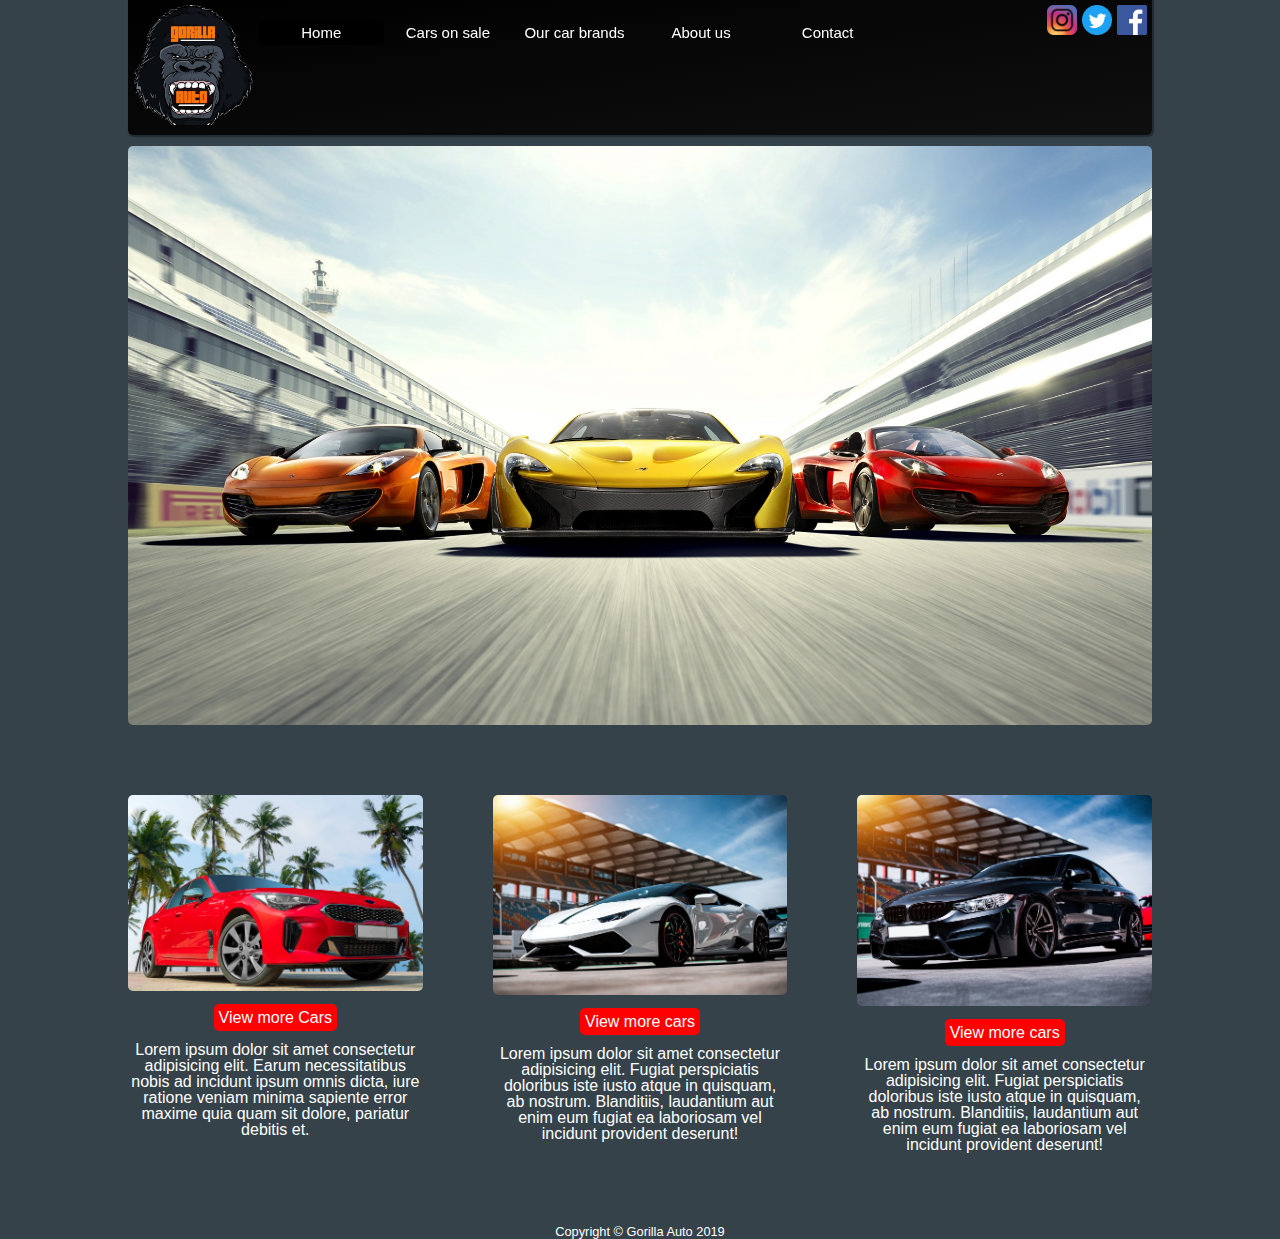
<file: index.html>
<!doctype html>
<html lang="en">
  <head>
  <meta charset="UTF-8">
  <meta name="viewport" content="width=device-width, initial-scale=1.0">
  <meta http-equiv="X-UA-Compatible" content="ie=edge">
  <meta name="author" content="Elias Naderi">
  <meta name="descritpion" content="På Gorilla Auto köpa bilar">
  <meta name="keywords" content="Gorilla Auto,cars on sale ,Our car brands, About us, Contact">
  <title>Gorilla Auto</title>

  <link rel="manifest" href="site.webmanifest">
  <link rel="apple-touch-icon" href="icon.png">
  <!-- Place favicon.ico in the root directory -->
  <script src="js/main.js"></script>
  <link rel="stylesheet" href="css/normalize.css">
  <link rel="stylesheet" href="css/main.css">
  <link rel="stylesheet" href="https://cdnjs.cloudflare.com/ajax/libs/font-awesome/4.7.0/css/font-awesome.min.css">
  </head>

<body>
     <div class="site">

    <header class="invisible-header"></header>

    <header class="header">

      <a href="index.html"><img class="headerlogo" src="./img/Gorilla-AUto.png" alt="Gorilla Logo"></a>

      <!-- Meny brett fönster -->
      <div class="navbar">
        <a class="active" href="#">Home</a> 
        <a href="bilar.html">Cars on sale</a>
        <a href="våra-bilmärken.html"> Our car brands</a>
        <a href="omoss.html">  About us</a>
        <a href="kontakt.html">Contact</a>
        

      </div>

      <!-- Meny smalt fönster -->
      <div class="topnav">
  
        <div id="myLinks">
            <a class="active1" href="#">Home</a>
            <a href="bilar.html">Cars on sale</a>
            <a href="våra-bilmärken.html">Our car brands</a>
            <a href="omoss.html">About us</a>
            <a href="kontakt.html">Contact</a>
            <a href="https://www.facebook.com" target="_blank" ><img src="./img/facebook_logo.png" alt="facebook_logo" style="width:20px"></a>
            <a href="https://www.twitter.com" target="_blank"><img src="./img/twitter_logo.png" alt="twitter_logo" style="width:20px"></a>
            <a href="https://www.instagram.com" target="_blank"><img src="./img/instagram_logo.png" alt="instagram_logo" style="width:20px"></a>
        </div>

        <a href="javascript:void(0);" class="icon" onclick="myFunction()"><i class="fa fa-bars"></i></a>
      </div>

      <div class="socialmedia">
       <a href="https://www.facebook.com" target="_blank" ><img src="./img/facebook_logo.png" alt="facebook_logo"></a>
       <a href="https://www.twitter.com" target="_blank"><img  src="./img/twitter_logo.png" alt="twitter_logo"></a>
       <a href="https://www.instagram.com" target="_blank"><img src="./img/instagram_logo.png" alt="instagram_logo"></a>
      </div>
      
    </header>
       
    <main class="main-area bildshow">
        
        <img id="bild" src="./img/car.jpg" alt="cars"> 
        
    </main>
    
    <article class="box article1">

      <img class="article-image" src="./img/red-car.jpg" style=width:100% alt="red-car">
      <br>
      <br>
      <a class="article-button" href="bilar.html">View more Cars</a>
      <br>
      <br>
      <p class="article-text">Lorem ipsum dolor sit amet consectetur adipisicing elit. Earum necessitatibus nobis ad incidunt ipsum omnis dicta, iure ratione veniam minima sapiente error maxime quia quam sit dolore, pariatur debitis et.</p>
    </article>

    <article class="box article2">

      <img class="article-image" src="./img/white-lambo.jpg" style="width:100%" alt="BMW">
      <br>
      <br>
      <a class="article-button" href="bilar.html">View more cars</a>
      <br>
      <br>
      <p class="article-text">Lorem ipsum dolor sit amet consectetur adipisicing elit. Fugiat perspiciatis doloribus iste iusto atque in quisquam, ab nostrum. Blanditiis, laudantium aut enim eum fugiat ea laboriosam vel incidunt provident deserunt!</p>
    </article>

    <article class="box article3">

      <img class="article-image" src="./img/bmw-svart.jpg" style="width:100%" alt="Black BMW">
      <br>
      <br>
      <a class="article-button" href="bilar.html">View more cars </a>
      <br>
      <br>
      <p class="article-text">Lorem ipsum dolor sit amet consectetur adipisicing elit. Fugiat perspiciatis doloribus iste iusto atque in quisquam, ab nostrum. Blanditiis, laudantium aut enim eum fugiat ea laboriosam vel incidunt provident deserunt!</p>
    </article>


    <footer class="footer">
    <p>Copyright © Gorilla Auto 2019</p>
    </footer>
    
  </div>

</body>
</html>
</file>
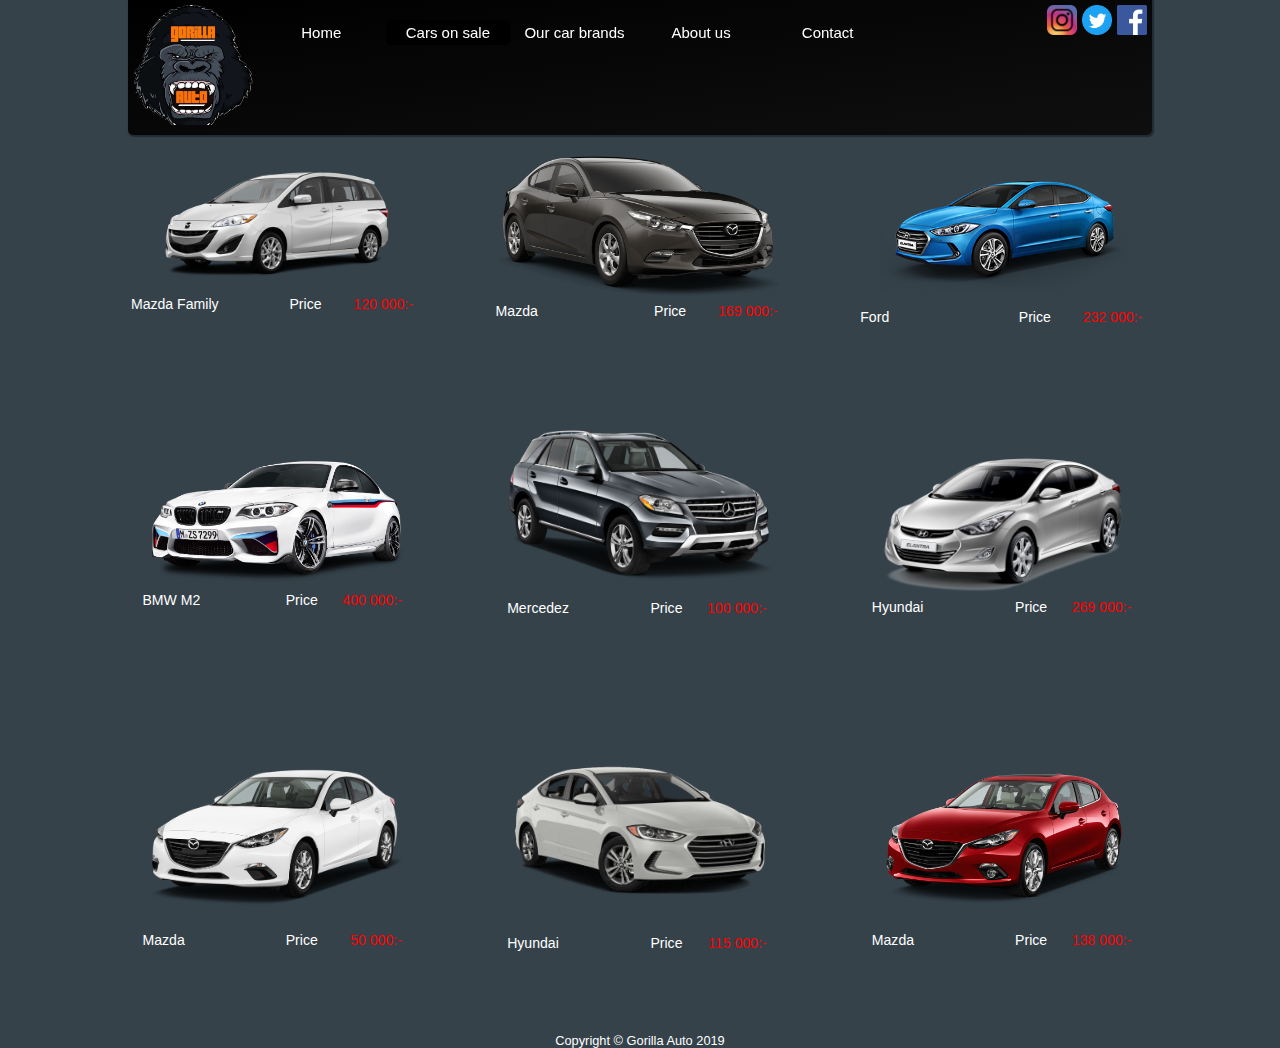
<file: bilar.html>
<!DOCTYPE html>
<html lang="en">

<head>
 <meta charset="UTF-8">
 <meta name="viewport" content="width=device-width, initial-scale=1.0">
 <meta http-equiv="X-UA-Compatible" content="ie=edge">
 <meta name="author" content="Elias Naderi">
 <meta name="descritpion" content="Gorilla Auto kan man köpa tillgängliga bilar">
 <meta name="keywords" content="Gorilla Auto, Cars on sale, Our car brands, About us, Contact,">
 <title>Gorilla Auto-Cars on sale</title>
 <link rel="stylesheet" href="css/main.css">
 <script src="js/main.js"></script>
 <link rel="stylesheet" href="https://cdnjs.cloudflare.com/ajax/libs/font-awesome/4.7.0/css/font-awesome.min.css">
</head>

<body>
    <div class="site">

        <header class="invisible-header"></header>

        <header class="header">

            <a href="index.html"><img class="headerlogo" src="./img/Gorilla-AUto.png"  alt="Gorilla Auto logotype"></a>
        
            <!-- Meny brett fösnter -->
            <div class="navbar">
              <a href="index.html">Home</a> 
              <a class="active" href="#">Cars on sale</a> 
              <a href="våra-bilmärken.html">Our car brands</a> 
              <a href="omoss.html">About us</a>
              <a href="kontakt.html">Contact</a> 
            </div>

            <div class="socialmedia">
                <a href="https://www.facebook.com" target="_blank" ><img src="./img/facebook_logo.png" alt="facebook_logo"></a>
                <a href="https://www.twitter.com" target="_blank"><img  src="./img/twitter_logo.png" alt="twitter_logo"></a>
                <a href="https://www.instagram.com" target="_blank"><img src="./img/instagram_logo.png" alt="instagram_logo"></a>
            </div>
        
            <!-- Meny smalt fösnter -->
            <div class="topnav">
        
              <div id="myLinks">
                  <a href="index.html">Home</a>
                  <a class="active1" href="#">Cars on sale</a>
                  <a href="våra-bilmärken.html">Our car brands</a>
                  <a href="omoss.html">About us</a>
                  <a href="kontakt.html">Contact</a>
                  <a href="https://www.facebook.com" target="_blank" ><img src="./img/facebook_logo.png" alt="facebook_logo" style="width:20px"></a>
                  <a href="https://www.twitter.com" target="_blank"><img src="./img/twitter_logo.png" alt="twitter_logo" style="width:20px"></a>
                  <a href="https://www.instagram.com" target="_blank"><img src="./img/instagram_logo.png" alt="instagram_logo" style="width:20px"></a>
              </div>
        
             <a href="javascript:void(0);" class="icon" onclick="myFunction()"><i class="fa fa-bars"></i></a>
            </div>
            
          </header>


            <!-- Car 1 -->
            <div class="article-car1 box-car">
                <picture>
                  <img class="car-image" src="./img/mz3.png" style="width:100%" alt="Mazda Family Van">
                </picture>
                <div class="article-grid">
                  <p class="car-text1">Mazda Family</p>
                  <p class="car-text2">Price</p>
                  <p class="car-text3">120 000:-</p>
                </div>
              </div>
              <!-- car2 -->
              <div class="article-car2 box-car">
                <picture>
                  <img class="car-image" src="./img/mz4.png" style="width:100%" alt="Mazda">
                </picture>
                <div class="article-grid">
                  <p class="car-text1">Mazda</p>
                  <p class="car-text2">Price</p>
                  <p class="car-text3">169 000:-</p>
                </div>
              </div>
               <!-- Car 3 -->
               <div class="article-car3 box-car">
                 <picture>
                    <img class="car-image" src="./img/h4.png" style="width:100%" alt="Ford">
                 </picture>
                 <div class="article-grid">
                   <p class="car-text1">Ford</p>
                   <p class="car-text2">Price</p>
                   <p class="car-text3">232 000:-</p>
                 </div>
                </div>
               <!-- car 4 -->
               <div class="article-car4 box-car">
                 <picture>
                    <img class="car-image" src="./img/bmw1.png" style="width:100%" alt="Bmw m2 vit">
                 </picture>
                 <div class="article-grid">
                   <p class="car-text1">BMW M2</p>
                   <p class="car-text2">Price</p>
                   <p class="car-text3">400 000:-</p>
                 </div>
                </div>
               <!-- car 5 -->
               <div class="article-car5 box-car">
                 <picture>
                    <img class="car-image" src="./img/m5.png" style="width:100%" alt="Mercedez">
                 </picture>
                 <div class="article-grid">
                   <p class="car-text1">Mercedez</p>
                   <p class="car-text2">Price</p>
                   <p class="car-text3">100 000:-</p>
                 </div>
                </div>
               <!-- car 6 -->
               <div class="article-car6 box-car">
                 <picture>
                    <img class="car-image" src="./img/hyundai.png" style="width:100%" alt="hyundai">
                 </picture>
                 <div class="article-grid">
                   <p class="car-text1">Hyundai</p>
                   <p class="car-text2">Price</p>
                   <p class="car-text3">269 000:-</p>
                 </div> 
                </div>
               <!-- car 7 -->
               <div class="article-car7 box-car">
  
                 <picture>
                    <img class="car-image" src="./img/mz1.png" style="width:100%" alt="Mazda">
                 </picture>
                 <div class="article-grid">
                   <p class="car-text1">Mazda</p>
                   <p class="car-text2">Price</p>
                   <p class="car-text3">50 000:-</p>
                 </div>
                </div>
               <!-- car 8  -->
               <div class="article-car8 box-car">
                 <picture>
                    <img class="car-image" src="./img/h5.png" style="width:100%" alt="hyundai">
                 </picture>
                 <div class="article-grid">
                   <p class="car-text1">Hyundai</p>
                   <p class="car-text2">Price</p>
                   <p class="car-text3">115 000:-</p>
                 </div> 
                </div>
               <!-- car 9 -->
               <div class="article-car9 box-car">
                 <picture>
                    <img class="car-image" src="img/mazda.png" style="width:100%" alt="Mazda">
                 </picture>
                 <div class="article-grid">
                   <p class="car-text1">Mazda</p>
                   <p class="car-text2">Price</p>
                   <p class="car-text3">138 000:-</p>
                 </div>  
                </div>

        <footer class="footer-car">
            <p>Copyright © Gorilla Auto 2019</p>
        </footer>
        
      </div>
</body>
</html>
</file>
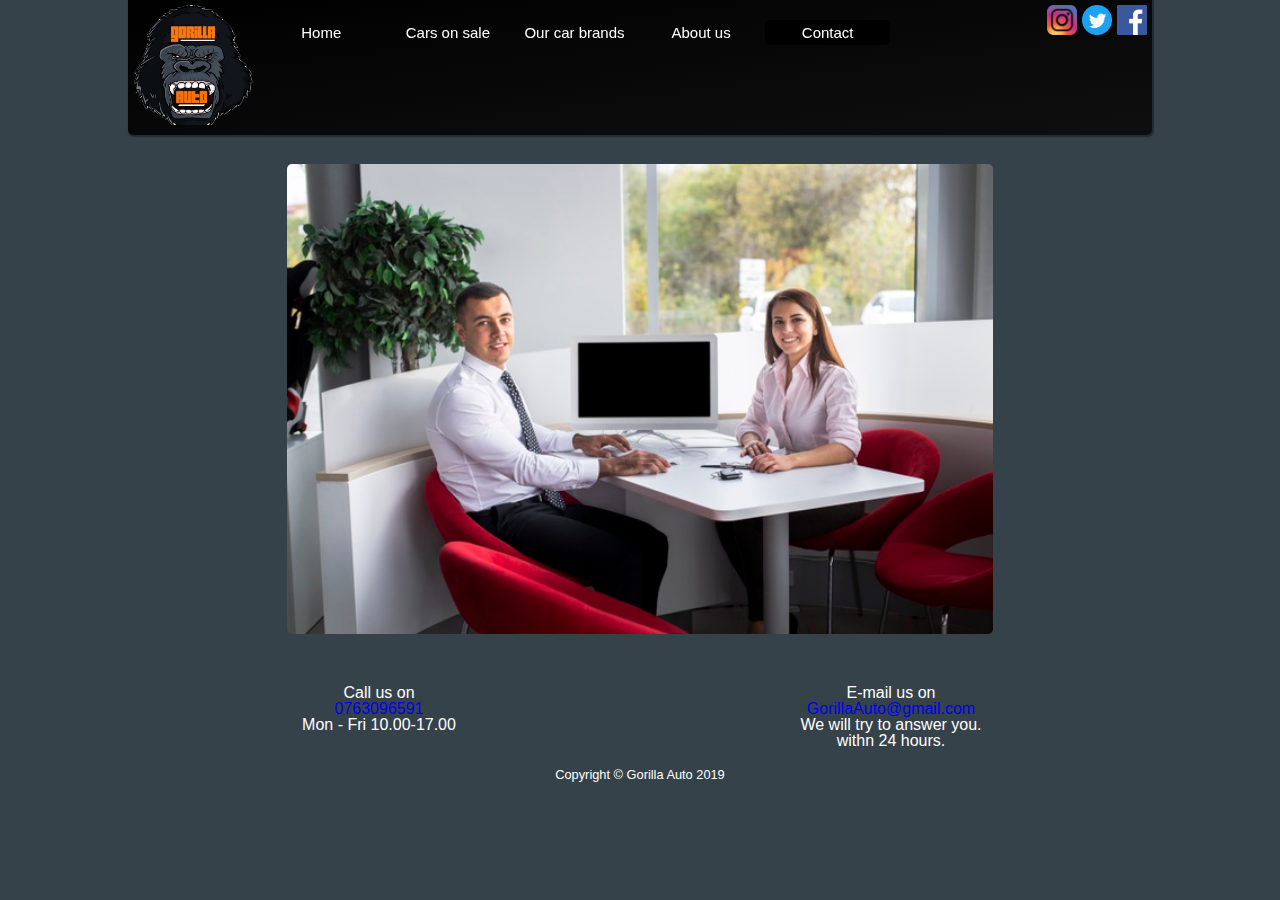
<file: kontakt.html>
<!doctype html>
<html lang="en">
  <head>
  <meta charset="UTF-8">
  <meta name="viewport" content="width=device-width, initial-scale=1.0">
  <meta http-equiv="X-UA-Compatible" content="ie=edge">
  <meta name="author" content="Elias Naderi">
  <meta name="descritpion" content="På Gorilla Auto köpa bilar">
  <meta name="keywords" content="Gorilla Auto,cars on sale ,Our car brands, About us, Contact">
  <title>Gorilla Auto</title>

  <link rel="manifest" href="site.webmanifest">
  <link rel="apple-touch-icon" href="icon.png">
  <!-- Place favicon.ico in the root directory -->
  <script src="js/main.js"></script>
  <link rel="stylesheet" href="css/normalize.css">
  <link rel="stylesheet" href="css/main.css">
  <link rel="stylesheet" href="https://cdnjs.cloudflare.com/ajax/libs/font-awesome/4.7.0/css/font-awesome.min.css">
  </head>

  <body>
    <div class="site1">
      <header class="invisible-header"></header>

      <header class="header">
        <a href="index.html"><img class="headerlogo" src="./img/Gorilla-AUto.png" alt="ignite_logo"></a>

        <!-- Meny brett fönster -->
        <div class="navbar">
          <a href="index.html">Home</a>
          <a href="bilar.html">Cars on sale</a>
          <a href="våra-bilmärken.html">Our car brands</a>
          <a href="omoss.html">About us</a>
          <a class="active" href="#">Contact</a>
        </div>

        <div class="socialmedia">
          <a href="https://www.facebook.com" target="_blank"><img src="./img/facebook_logo.png" alt="facebook_logo"></a>
          <a href="https://www.twitter.com" target="_blank"><img src="./img/twitter_logo.png" alt="twitter_logo"></a>
          <a href="https://www.instagram.com" target="_blank"><img src="./img/instagram_logo.png" alt="instagram_logo"></a>
        </div>

        <!-- Meny smalt fönster -->
        <div class="topnav">
          <div id="myLinks">
            <a href="index.html">Home</a>
            <a href="bilar.html">Cars on sale</a>
            <a href="våra-bilmärken.html">Our car brands</a>
            <a href="omoss.html">About us</a>
            <a class="active1" href="#">Contakt</a>
            <a href="https://www.facebook.com" target="_blank"><img src="./img/facebook_logo.png" alt="facebook_logo" style="width:20px"></a>
            <a href="https://www.twitter.com" target="_blank"><img src="./img/twitter_logo.png" alt="twitter_logo" style="width:20px"></a>
            <a href="https://www.instagram.com" target="_blank"><img src="./img/instagram_logo.png" alt="instagram_logo" style="width:20px"></a>
          </div>

          <a href="javascript:void(0);" class="icon" onclick="myFunction()"
            ><i class="fa fa-bars"></i></a>
        </div>
      </header>

      <!--Kontakt main-area-->
      <main class="box kontakt-main-area">
        <h1 class="h1-contact">Contact Us</h1>
        <img src="./img/contact-us4-img.jpg"
          class="kontakt-bild" style="width:75%"alt="Office phone">

      </main>

      <address class="box kontakt-article1">
        <h2>Call us on</h2>
        <h3>
          <a href="tel:0763096591" class="contact-link">0763096591</a>
        </h3>
        <p>Mon - Fri 10.00-17.00</p>
      </address>

      <address class="box kontakt-article2">
        <h2>E-mail us on </h2>
        <h3>
          <a href="mailto:GorillaAuto@gmail.com" class="contact-link">GorillaAuto@gmail.com</a>
        </h3>
        <p>
          We will try to answer you. <br/>
          withn 24 hours.
        </p>
      </address>

      <!--Footer-->
      <footer class="footer">
        <p>Copyright © Gorilla Auto 2019</p>
      </footer>

    </div>
  </body>
</html>
</file>
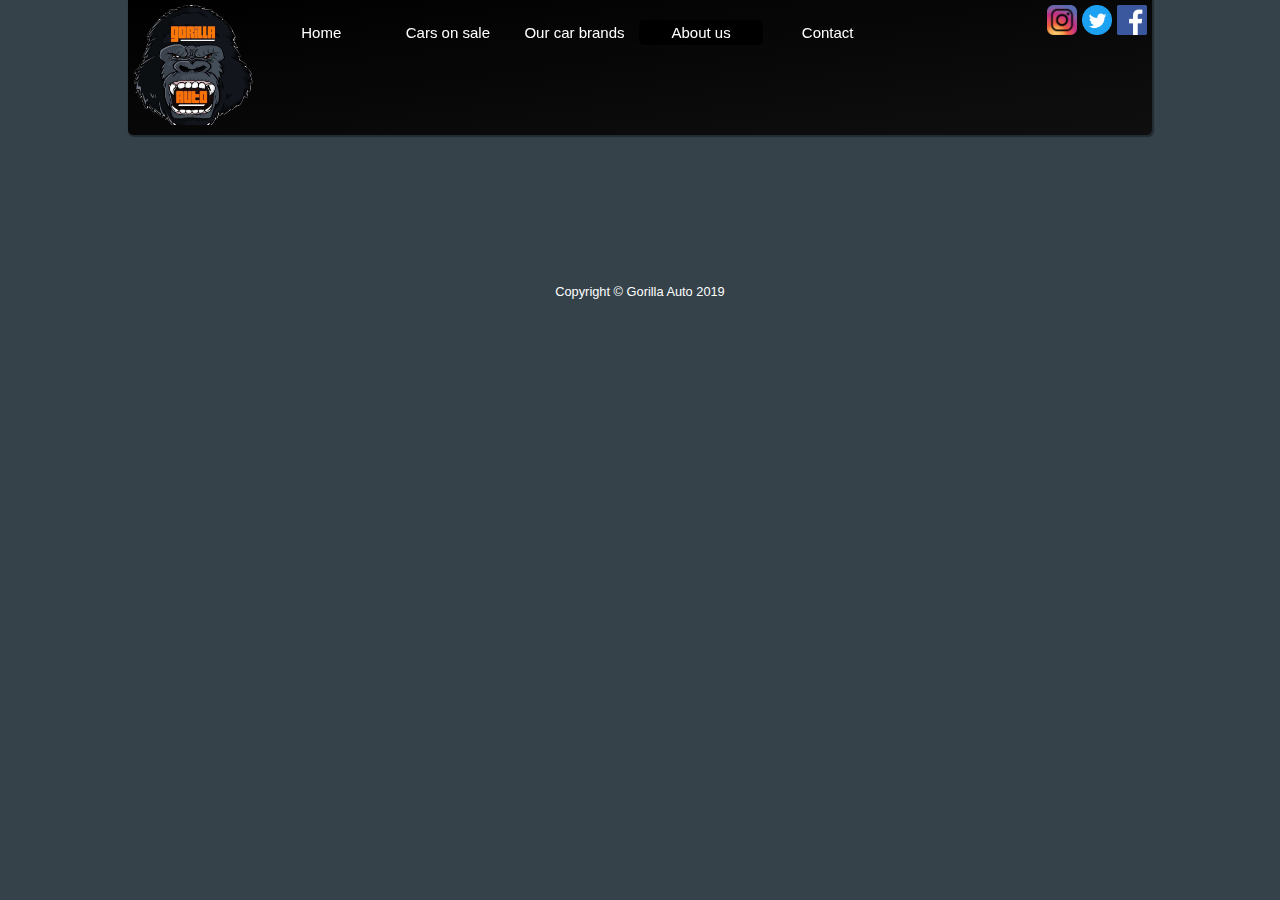
<file: omoss.html>
<!doctype html>
<html lang="en">
  <head>
  <meta charset="UTF-8">
  <meta name="viewport" content="width=device-width, initial-scale=1.0">
  <meta http-equiv="X-UA-Compatible" content="ie=edge">
  <meta name="author" content="Elias Naderi">
  <meta name="descritpion" content="På Gorilla Auto köpa bilar">
  <meta name="keywords" content="Gorilla Auto,cars on sale ,Our car brands, About us, Contact">
  <title>Gorilla Auto</title>

  <link rel="manifest" href="site.webmanifest">
  <link rel="apple-touch-icon" href="icon.png">
  <!-- Place favicon.ico in the root directory -->
  <script src="js/main.js"></script>
  <link rel="stylesheet" href="css/normalize.css">
  <link rel="stylesheet" href="css/main.css">
  <link rel="stylesheet" href="https://cdnjs.cloudflare.com/ajax/libs/font-awesome/4.7.0/css/font-awesome.min.css">
  </head>

<body>
     <div class="site">

    <header class="invisible-header"></header>

    <header class="header">

      <a href="index.html"><img class="headerlogo" src="./img/Gorilla-AUto.png" alt="Gorilla Logo"></a>

      <!-- Meny brett fönster -->
      <div class="navbar">
        <a href="index.html">Home</a>
        <a href="bilar.html">Cars on sale</a>
        <a href="våra-bilmärken.html"> Our car brands</a>
        <a class="active" href="#">About us</a> 
        <a href="kontakt.html">Contact</a>
        

      </div>

      <!-- Meny smalt fönster -->
      <div class="topnav">
  
        <div id="myLinks">
            
            <a href="index.html">Home</a>
            <a href="bilar.html">Cars on sale</a>
            <a href="våra-bilmärken.html">Our car brands</a>
            <a class="active1" href="#">About us</a>
            <a href="kontakt.html">Contact</a>
            <a href="https://www.facebook.com" target="_blank" ><img src="./img/facebook_logo.png" alt="facebook_logo" style="width:20px"></a>
            <a href="https://www.twitter.com" target="_blank"><img src="./img/twitter_logo.png" alt="twitter_logo" style="width:20px"></a>
            <a href="https://www.instagram.com" target="_blank"><img src="./img/instagram_logo.png" alt="instagram_logo" style="width:20px"></a>
        </div>

        <a href="javascript:void(0);" class="icon" onclick="myFunction()"><i class="fa fa-bars"></i></a>
      </div>

      <div class="socialmedia">
       <a href="https://www.facebook.com" target="_blank" ><img src="./img/facebook_logo.png" alt="facebook_logo"></a>
       <a href="https://www.twitter.com" target="_blank"><img  src="./img/twitter_logo.png" alt="twitter_logo"></a>
       <a href="https://www.instagram.com" target="_blank"><img src="./img/instagram_logo.png" alt="instagram_logo"></a>
      </div>
      
    </header>
       

    
    <footer class="footer">
    <p>Copyright © Gorilla Auto 2019</p>
    </footer>
    
  </div>

</body>
</html>
</file>
<file: css/main.css>
/* http://meyerweb.com/eric/tools/css/reset/ 
   v2.0 | 20110126
   License: none (public domain)
*/

html, body, div, span, applet, object, iframe,
h1, h2, h3, h4, h5, h6, p, blockquote, pre,
a, abbr, acronym, address, big, cite, code,
del, dfn, em, img, ins, kbd, q, s, samp,
small, strike, strong, sub, sup, tt, var,
b, u, i, center,
dl, dt, dd, ol, ul, li,
fieldset, form, label, legend,
table, caption, tbody, tfoot, thead, tr, th, td,
article, aside, canvas, details, embed, 
figure, figcaption, footer, header, hgroup, 
menu, nav, output, ruby, section, summary,
time, mark, audio, video {
	margin: 0;
	padding: 0;
	border: 0;
	font-size: 100%;
	font: inherit;
	vertical-align: baseline;
}
/* HTML5 display-role reset for older browsers */
article, aside, details, figcaption, figure, 
footer, header, hgroup, menu, nav, section {
	display: block;
}
body {
	line-height: 1;
}
ol, ul {
	list-style: none;
}
blockquote, q {
	quotes: none;
}
blockquote:before, blockquote:after,
q:before, q:after {
	content: '';
	content: none;
}
table {
	border-collapse: collapse;
	border-spacing: 0;
}

/* smalt fönster för Home page */
@media (max-width: 1000px) 
{
    body {
      margin: 0%;
      background-color:#35424a;
      font-family: Verdana, Geneva, Tahoma, sans-serif;
    }
    .site {
      display: grid;
      grid-gap: 60px;
      grid-template-columns: 1fr 1fr;
      background-color:#35424a;
    }
    .box {
      background:#35424a;;
      color:white;
      border-radius: 10px;
      padding: 5%;
    }
    .headerlogo {
      padding: 1%;
      width: 120px;
    }
    .socialmedia {
      display: none;
    }
    .navbar {
      display: none;
    }
    .header {
      position: fixed;
      width: 100%;
      z-index: 999;
      background-image: linear-gradient(to bottom right, rgb(0,0,0) , rgb(15, 15, 15));
    }
    .invisible-header {
      grid-row: 1;
      width: 100%;
      height: 80px ;
    }
    .main-area {
      margin: 0% 1.5% 0% 1.5%;
      grid-column-start: 1;
      grid-column-end: 3;
      grid-row: 2;
    }
    .bildshow img {
      border-radius: 10px;
      width: 100%;
      height: 100%;
    }
    .maincircle {
      width: 100px;
      height:100px;
      border-radius: 50%;
      border: 1px solid rgb(194, 56, 56);
      background-color: red;
      z-index: 1;
      position: absolute;
      padding: 0%;
      margin: 22% 20% 3% 5%;
    }
    .maintext {
      color: white;
      position: absolute;
      padding: 4% 4% 4% 4%;
      margin: 20% 4% 0% 0%;
      z-index: 2;
      text-align: center;
      transform: rotate(-15deg);
      font-size: 60%;
    }
    .article1 {
      margin: 2% 1.5% 1.5% 3%;
      grid-column-start: 1;
      grid-column-end: 2;
      grid-row: 3;
      background-color:#35424a;;
      text-align: center;
      font-size: 80%;
      padding: 0px;
    }
    .article2 {
      margin: 2% 3% 1.5% 1.5%;
      grid-column-start: 2;
      grid-column-end: 3;
      grid-row: 3;
      background-color:#35424a;;
      text-align: center;
      font-size: 80%;
      padding: 0px;
    }
    .article3 {
      margin: 2% 1.5% 1.5% 3%;
      grid-column-start: 1;
      grid-column-end: 2;
      grid-row: 4;
      background-color:#35424a;
      text-align: center;
      font-size: 80%;
      padding: 0px;
    }
    .article-image {
      border-radius: 10px 10px 0px 0px; 
    }
    .article-text{
      text-align: start;
      padding: 0% 5% 0% 5%;
    }
    .article-button {
      background-color:red;
      color: white;
      border-radius: 5px;
      padding: 5px;
      text-decoration: none;
    }
    .article-button:hover {
      background-color: #ddd;
      color: black;
    }
    .footer {
      grid-column: 1/3;
      grid-row: 5;
      font-size: 80%;
      text-align: center;
      padding: 0px 5px 5px 5px;
      margin-bottom: 25px;
      height: 10px;
      font-size: 80%;
      color:white;
     }
}



/* brett fönster för Home page*/
@media (min-width: 1000px) 
{
    body {
      margin: 0% 10% 0% 10%;
      background-color: #35424a;
      font-family: Verdana, Geneva, Tahoma, sans-serif;
    }
    .site {
      display: grid;
      grid-gap: 70px;
      grid-template-columns: 1fr 1fr 1fr;
      background-color: #35424a;
    }
    .box {
      background: white;
      color: white;
      border-radius: 5px;
      padding: 4%;
    }
    .headerlogo {
      padding: 5px 5px 10px 5px;
      width: 120px;
      float: left;
    }
    .socialmedia img {
      width: 30px;
      height: 30px;
      padding: 5px 5px 0px 0px;
      float: right;
    }
    .topnav {
      display: none;
    }
    .header {
      display: grid;
      grid-template-columns: 1fr 6fr 1fr;
      grid-column: 1/4;
      background-image: linear-gradient(to bottom right, rgb(0,0,0) , rgb(15, 15, 15));
      box-shadow: 1px 1px 1px 1px  rgba(0, 0, 0, 0.2), 1px 1px 1px 1px rgba(0, 0, 0, 0.19);  
      position: fixed;
      width: 80%;
      margin-top: 0px;
      border-radius: 0px 0px 5px 5px;
      z-index: 999;
    }
    .invisible-header {
      grid-column: 1/4;
      grid-row: 1;
      width: 100%;
      height: 76px ;
    }
    .main-area {
      grid-column: 1 / 4;
      grid-row: 2;
    }
    .bildshow img {
      border-radius: 5px;
      width: 100%;
      height: 100%;
    }

    .maintext {
      color: white;
      position: absolute;
      padding: 4% 4% 4% 4%;
      margin: 1% 12% 15% -10%;
      z-index: 2;
      text-align: center;
      transform: rotate(-15deg);
    }
    .article1 {
      grid-column: 1;
      grid-row: 3;
      background-color: #35424a;
      text-align: center;
      font-size: 100%;
      padding: 0px;
    }
    .article2 {
      grid-column: 2;
      grid-row: 3;
      background-color:#35424a;
      text-align: center;
      font-size: 100%;
      padding: 0px;
    }
    .article3 {
      grid-column: 3;
      grid-row: 3;
      background-color:#35424a;
      text-align: center;
      font-size: 100%;
      padding: 0px;
    }
    .article-image {
      border-radius: 5px 5px 5px 5px; 
    }
    .article-text {
      text-align: center;
      padding: 0% 1% 1% 1%;
    }
    .article-button {
      background-color:red;
      color: white;
      border-radius: 5px;
      padding: 5px;
      text-decoration: none;
      transition: transform .2s; 
    }
    .article-button:hover {
      background-color: rgb(207, 83, 83);
      color:black;
      transform: scale(1.03);
    }
    .footer {
      grid-column: 1/4;
      grid-row: 4;
      text-align: center;
      font-size: 80%;
      color:white;   
     }
}


 /* smalt fönster meny */
.topnav {
  overflow: hidden;
  background-color: #333;
  text-align: center;
}
.topnav #myLinks {
  display: none;
}
.topnav a {
  color: white;
  padding: 14px 16px;
  text-decoration: none;
  font-size: 17px;
  display: block;
}
.topnav a.icon {
  background:black;
  display: block;
  position: absolute;
  right: 0;
  top: 0;
}
.topnav a:hover {
  background-color:orange;
  color:black;
}
.topnav a.active1 {
  background-color:orange;
}


/* brett fönster meny */
.navbar {
  width: 100%;
  overflow: auto;
}
.navbar a {
  float: left;
  margin: 20px 1px 0px 1px;
  padding: 5px 1px 5px 1px;
  color: white;
  text-decoration: none;
  font-size: 15px;
  width: 16%;
  text-align: center;
}
.navbar a:hover {
  background-color: black;
  color:orange;
  border-radius: 5px;
}
.navbar a.active {
  background-color:black;
  border-radius: 5px;
}


/* smalt fönster för cars on sale  */
@media (max-width: 1000px) {
  .box-car {
   background: white;
   color: black;
   border-radius: 10px;
   padding: 5%;
  }
  .article-grid{
   display: grid;
   grid-template-columns: 1fr 1fr 1fr;
  }
  .article-car1 {
   margin: 2% 1.5% 1.5% 3%;
   grid-column: 1;
   grid-row: 2;
   background-color:#35424a;
   text-align: center;
   font-size: 80%;
   padding: 0px;
  }
  .article-car2 {
   margin: 2% 3% 1.5% 1.5%;
   grid-column: 2;
   grid-row: 2;
   background-color:#35424a;
   text-align: center;
   font-size: 80%;
   padding: 0px;
  }
  .article-car3 {
   margin: 2% 1.5% 1.5% 3%;
   grid-column: 1;
   grid-row: 3;
   background-color:#35424a;
   text-align: center;
   font-size: 80%;
   padding: 0px;
  }
  .article-car4 {
   margin: 2% 3% 1.5% 1.5%;
   grid-column: 2;
   grid-row: 3;
   background-color:#35424a;
   text-align: center;
   font-size: 80%;
   padding: 0px;
  }
  .article-car5 {
   margin: 2% 1.5% 1.5% 3%;
   grid-column: 1;
   grid-row: 4;
   background-color:#35424a;
   text-align: center;
   font-size: 80%;
   padding: 0px;
  }
  .article-car6 {
   margin: 2% 3% 1.5% 1.5%;
   grid-column: 2;
   grid-row: 4;
   background-color:#35424a;
   text-align: center;
   font-size: 80%;
   padding: 0px;
  }
  .article-car7 {
   margin: 2% 1.5% 1.5% 3%;
   grid-column: 1;
   grid-row: 5;
   background-color:#35424a;
   text-align: center;
   font-size: 80%;
   padding: 0px;
  }
  .article-car8 {
   margin: 2% 3% 1.5% 1.5%;
   grid-column: 2;
   grid-row: 5;
   background-color:#35424a;
   text-align: center;
   font-size: 80%;
   padding: 0px;
  }
  .article-car9 {
   margin: 2% 1.5% 1.5% 3%;
   grid-column: 1;
   grid-row: 6;
   background-color:#35424a;
   text-align: center;
   font-size: 80%;
   padding: 0px;
  }
  .car-image {
   border-radius: 5px 5px 0px 0px; 
  }
  .car-text1 {
   text-align: left;
   color:white;
   padding: 0% 3% 3% 10%;
   grid-column: 1;
   font-size: 100%;
  }
  .car-text2 {
   text-align: right;
   padding: 0% 3% 3% 3%;
   grid-column: 2;
   font-size: 100%;
  }
  .car-text3 {
   text-align: right;
   padding: 0% 10% 3% 3%;
   grid-column: 3;
   color: red;
   font-size: 100%;
  }
  .car-button {
   background-color:red;
   color: white;
   border-radius: 5px;
   padding: 5px;
   text-decoration: none;
  }
  .car-button:hover {
   background-color: rgb(207, 83, 83);
   color: black;
  }
  .car-box {
   grid-column: 1/4;
   grid-row: 7;
   text-align: center;
   font-size: 80%;
   color: black;
  }
 }
 
 /* brett fönster för cars on sale*/
 @media (min-width: 1000px) {
  .box-car {
   background: white;
   color: white;
   border-radius: 5px;
   padding: 4%;
   transition: transform .2s; 
  }
  .box-car:hover {
   transform: scale(1.03);
  }
  .article-grid{
   display: grid;
   grid-template-columns: 1fr 1fr 1fr;
  }
  .article-car1 {
   grid-column: 1;
   grid-row: 2;
   background-color:#35424a;
   text-align: center;
   font-size: 110%;
   padding: 0px;
  }
  .article-car2 {
   grid-column: 2;
   grid-row: 2;
   background-color:#35424a;
   text-align: center;
   font-size: 110%;
   padding: 0px;
  }
  .article-car3 {
   grid-column: 3;
   grid-row: 2;
   background-color:#35424a;
   text-align: center;
   font-size: 110%;
   padding: 0px;
  }
  .article-car4 {
   grid-column: 1;
   grid-row: 3;
   background-color:#35424a;
   text-align: center;
   font-size: 110%;
   padding-top:50px;
  }
  .article-car5 {
   grid-column: 2;
   grid-row: 3;
   background-color:#35424a;
   text-align: center;
   font-size: 110%;
   padding-top:15px;
  }
  .article-car6 {
   grid-column: 3;
   grid-row: 3;
   background-color:#35424a;
   text-align: center;
   font-size: 110%;
   padding-top:40px;
  }
  .article-car7 {
   grid-column: 1;
   grid-row: 4;
   background-color:#35424a;
   text-align: center;
   font-size: 110%;
   padding-top:50px;
  }
  .article-car8 {
   grid-column: 2;
   grid-row: 4;
   background-color:#35424a;
   text-align: center;
   font-size: 110%;
   padding-top:30px;
  }
  .article-car9 {
   grid-column: 3;
   grid-row: 4;
   background-color:#35424a;
   text-align: center;
   font-size: 110%;
   padding-top:50px;
  }
  .car-image {
   border-radius: 5px 5px 0px 0px; 
  }
  .car-text1 {
   text-align: left;
   padding: 0% 3% 3% 3%;
   grid-column: 1;
   font-size: 80%;
  }
  .car-text2 {
   text-align: right;
   padding: 0% 3% 3% 3%;
   color: white;
   grid-column: 2;
   font-size: 80%;
  }
  .car-text3 {
   text-align: right;
   padding: 0% 10% 3% 3%;
   grid-column: 3;
   color: red;
   font-size: 80%;
  }
  .car-button {
   background-color:red;
   color: white;
   border-radius: 5px;
   padding: 5px;
   text-decoration: none;
  }
  .car-button:hover {
   background-color: rgb(207, 83, 83);
   color: black;
  }
  .footer-car {
   grid-column: 1/4;
   grid-row: 5;
   text-align: center;
   font-size: 80%;
   color: white;
  }
}

/*Brett fönster för kontakt*/
@media (min-width: 1000px)
{
    .site1 {
      display: grid;
      grid-gap: 10px;
      grid-template-columns: 1fr 1fr;
      background-color:#35424a;;
      color: rgb(0, 0, 0);
    }
    .kontakt-main-area {
      grid-column: 1 / 4;
      grid-row: 1;
      text-align: center;
      font-size: 0%;
      background-color:#35424a;
      margin-top:0px;
      padding-top: 16%;
    }
    .kontakt-bild{
        border-radius: 5px;
    }
    .kontakt-article1 {
      grid-column: 1;
      grid-row: 2;
      background-color:#35424a;
      text-align: center;
      font-size: 100%;
      padding: 0px;
    }
    .kontakt-article2 {
      grid-column: 2;
      grid-row: 2;
      background-color:#35424a;
      text-align: center;
      font-size: 100%;
      padding: 0px;
    }
    h2 {
        color:white;
    }
    h3 {
        color: rgb(89, 187, 194);
    }
    .contact-link{
        text-decoration: none;
    }
    .contact-link:hover{
        text-decoration-line: underline;
        color: rgb(67, 154, 160);
    }
}

/* smalt fönster */
@media (max-width: 1000px) {
    .site1 {
      display: grid;
      grid-template-columns: 1fr 1fr;
      background-color: #35424a;
      color:black;
    }
    .kontakt-main-area {
      grid-column: 1 / 3;
      grid-row: 2;
      text-align: center;
      font-size: 60%;
      color:white;
      background-color:#35424a;
      margin: 0% 1.5% 0% 1.5%;
      padding-top: 18%; 
    }
    .kontakt-bild{
        border-radius: 5px;
    }
    .kontakt-article1 {
      grid-column: 1;
      grid-row: 3;
      background-color:#35424a;
      text-align: center;
      font-size: 80%;
      padding: 0px;
      margin: 2% 1.5% 1.5% 3%;
    }
    .kontakt-article2 {
      grid-column: 2;
      grid-row: 3;
      background-color:#35424a;
      text-align: center;
      font-size: 80%;
      padding: 0px;
      margin: 2% 3% 1.5% 1.5%;
    }    
    .h1-contact {
        color:orange;
        font-size: 18px;
        padding-bottom: 10%;;
    }
    .kontakt-h3 {
        color: rgb(89, 187, 194);
    }
    .contact-link{
        text-decoration: none;
    }
    .contact-link:hover{
        text-decoration-line: underline;
        color: rgb(67, 154, 160);
    }
    .footer{
      padding-top: 15%;
    }
}
</file>
